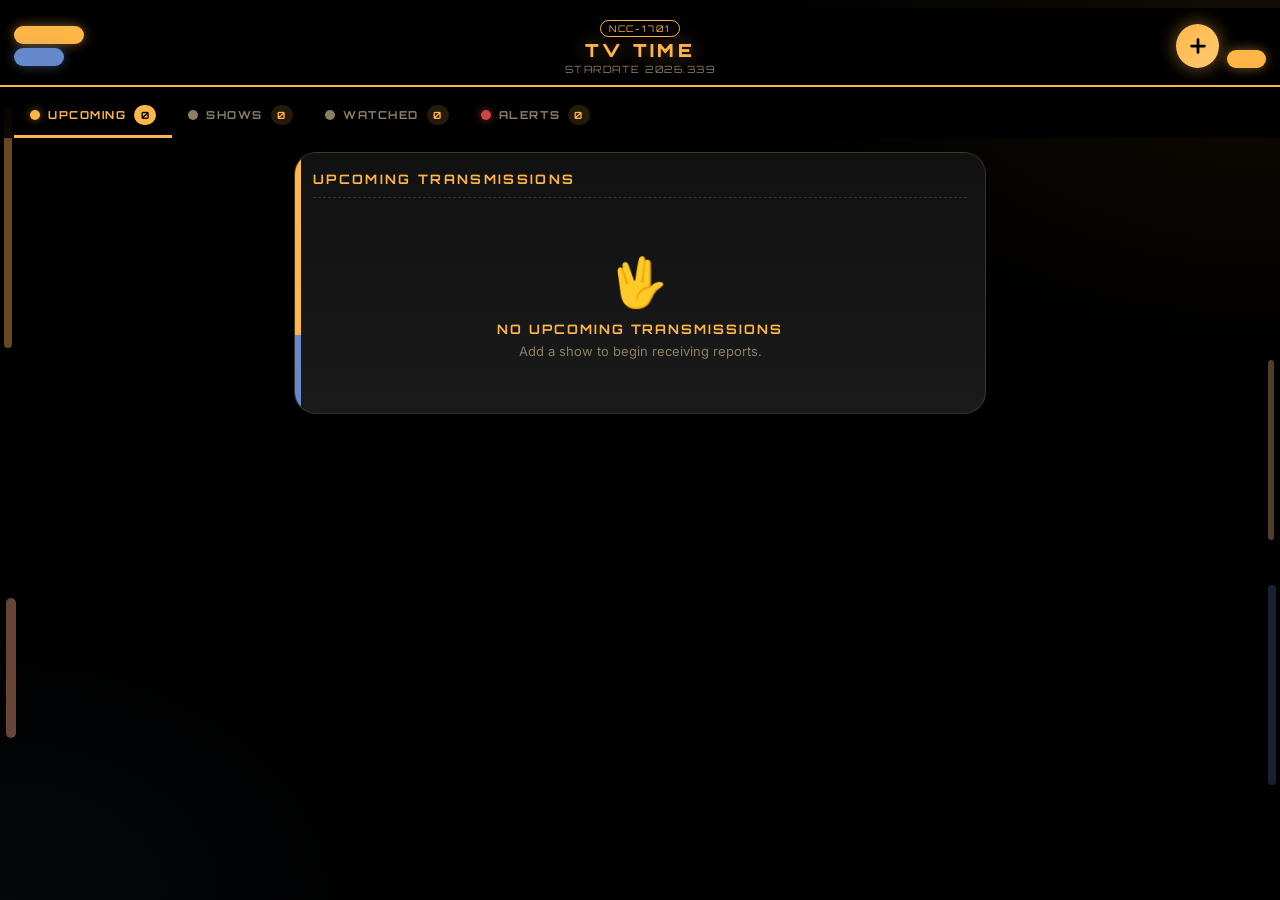
<file: index.html>
<!doctype html>
<html lang="en">
<head>
  <meta charset="UTF-8" />
  <meta name="viewport" content="width=device-width, initial-scale=1, viewport-fit=cover" />
  <meta name="theme-color" content="#000000" />
  <meta name="apple-mobile-web-app-capable" content="yes" />
  <meta name="apple-mobile-web-app-status-bar-style" content="black-translucent" />
  <meta name="apple-mobile-web-app-title" content="TV Time" />
  <meta name="mobile-web-app-capable" content="yes" />
  <meta name="description" content="TV Time — your LCARS-styled watchlist tracker for shows and episodes." />

  <link rel="manifest" href="manifest.webmanifest" />
  <link rel="icon" type="image/svg+xml" href="icons/icon.svg" />
  <link rel="apple-touch-icon" href="icons/apple-touch-icon.png" />
  <link rel="icon" type="image/png" sizes="192x192" href="icons/icon-192.png" />
  <link rel="icon" type="image/png" sizes="512x512" href="icons/icon-512.png" />

  <link rel="preconnect" href="https://fonts.googleapis.com">
  <link rel="preconnect" href="https://fonts.gstatic.com" crossorigin>
  <link href="https://fonts.googleapis.com/css2?family=Orbitron:wght@500;700;900&family=Inter:wght@400;500;600;700&display=swap" rel="stylesheet">
  <link rel="stylesheet" href="styles.css" />
  <title>TV Time · Watchlist</title>
</head>
<body>
  <div class="lcars-ambient" aria-hidden="true">
    <span class="bar bar-1"></span>
    <span class="bar bar-2"></span>
    <span class="bar bar-3"></span>
    <span class="bar bar-4"></span>
  </div>

  <header class="lcars-top">
    <div class="lcars-corner">
      <div class="pill pill-amber"></div>
      <div class="pill pill-blue"></div>
    </div>
    <div class="brand">
      <div class="brand-id">NCC-1701</div>
      <h1>TV TIME</h1>
      <div class="stardate" id="stardate"></div>
    </div>
    <div class="lcars-corner right">
      <button id="addBtn" class="add-btn" aria-label="Add show">
        <svg viewBox="0 0 24 24" fill="none" stroke="currentColor" stroke-width="2.6" stroke-linecap="round"><path d="M12 5v14M5 12h14"/></svg>
      </button>
      <div class="pill pill-amber short"></div>
    </div>
  </header>

  <nav class="lcars-tabs" role="tablist">
    <button class="ltab active" data-tab="upcoming" role="tab">
      <span class="lt-dot"></span>UPCOMING
      <span class="lt-count" id="badgeUpcoming">0</span>
    </button>
    <button class="ltab" data-tab="shows" role="tab">
      <span class="lt-dot"></span>SHOWS
      <span class="lt-count" id="badgeShows">0</span>
    </button>
    <button class="ltab" data-tab="watched" role="tab">
      <span class="lt-dot"></span>WATCHED
      <span class="lt-count" id="badgeWatched">0</span>
    </button>
    <button class="ltab" data-tab="reminders" role="tab">
      <span class="lt-dot alert"></span>ALERTS
      <span class="lt-count" id="badgeReminders">0</span>
    </button>
  </nav>

  <main class="content">
    <section id="view-upcoming" class="view active">
      <div class="lcars-frame">
        <div class="frame-head"><h2>UPCOMING TRANSMISSIONS</h2></div>
        <div id="upcomingList" class="upcoming-list"></div>
        <div id="upcomingEmpty" class="empty hidden">
          <div class="empty-art">🖖</div>
          <h3>NO UPCOMING TRANSMISSIONS</h3>
          <p>Add a show to begin receiving reports.</p>
        </div>
      </div>
    </section>

    <section id="view-shows" class="view">
      <div class="lcars-frame">
        <div class="frame-head"><h2>YOUR ARCHIVE</h2></div>
        <div id="showsGrid" class="shows-grid"></div>
        <div id="showsEmpty" class="empty hidden">
          <div class="empty-art">✨</div>
          <h3>ARCHIVE EMPTY</h3>
          <p>Tap <strong>+</strong> to add your first title.</p>
        </div>
      </div>
    </section>

    <section id="view-watched" class="view">
      <div class="lcars-frame">
        <div class="frame-head"><h2>LOGGED ENTRIES</h2></div>
        <div id="watchedList" class="upcoming-list"></div>
        <div id="watchedEmpty" class="empty hidden">
          <div class="empty-art">📼</div>
          <h3>NO ENTRIES LOGGED</h3>
          <p>Mark episodes watched to fill this log.</p>
        </div>
      </div>
    </section>

    <section id="view-reminders" class="view">
      <div class="lcars-frame">
        <div class="frame-head">
          <h2>ALERT QUEUE</h2>
          <button id="enableNotifsBtn" class="enable-btn">ENABLE NOTIFICATIONS</button>
        </div>
        <div id="remindersList" class="reminders-list"></div>
        <div id="remindersEmpty" class="empty hidden">
          <div class="empty-art">📡</div>
          <h3>NO ALERTS</h3>
          <p>New episodes will appear here when they air.</p>
        </div>
      </div>
    </section>
  </main>

  <div id="addModal" class="modal" aria-hidden="true">
    <div class="modal-backdrop" data-close></div>
    <div class="modal-sheet">
      <div class="sheet-handle"></div>
      <div class="modal-head">
        <h2>NEW TITLE</h2>
        <button class="icon-btn" data-close aria-label="Close">
          <svg viewBox="0 0 24 24" fill="none" stroke="currentColor" stroke-width="2.4" stroke-linecap="round"><path d="M6 6l12 12M18 6L6 18"/></svg>
        </button>
      </div>
      <div class="search-wrap">
        <svg class="search-icon" viewBox="0 0 24 24" fill="none" stroke="currentColor" stroke-width="2" stroke-linecap="round"><circle cx="11" cy="11" r="7"/><path d="m20 20-3.5-3.5"/></svg>
        <input id="searchInput" type="search" placeholder="Search the database…" autocomplete="off" inputmode="search" enterkeyhint="search" />
      </div>
      <div id="searchStatus" class="search-status">Begin typing to search…</div>
      <div id="searchResults" class="search-results"></div>
    </div>
  </div>

  <div id="detailModal" class="modal" aria-hidden="true">
    <div class="modal-backdrop" data-close></div>
    <div class="detail-sheet">
      <div class="sheet-handle"></div>
      <button class="detail-close" data-close aria-label="Close">
        <svg viewBox="0 0 24 24" fill="none" stroke="currentColor" stroke-width="2.4" stroke-linecap="round"><path d="M6 6l12 12M18 6L6 18"/></svg>
      </button>
      <div id="detailContent" class="detail-content"></div>
    </div>
  </div>

  <div id="installBanner" class="install-banner hidden">
    <div class="ib-text">
      <strong>Install TV Time</strong>
      <span>Add to home screen for notifications</span>
    </div>
    <button id="installBtn" class="ib-btn">INSTALL</button>
    <button id="dismissInstall" class="ib-x" aria-label="Dismiss">×</button>
  </div>

  <div id="toast" class="toast" role="status" aria-live="polite"></div>

  <script src="app.js"></script>
</body>
</html>
</file>
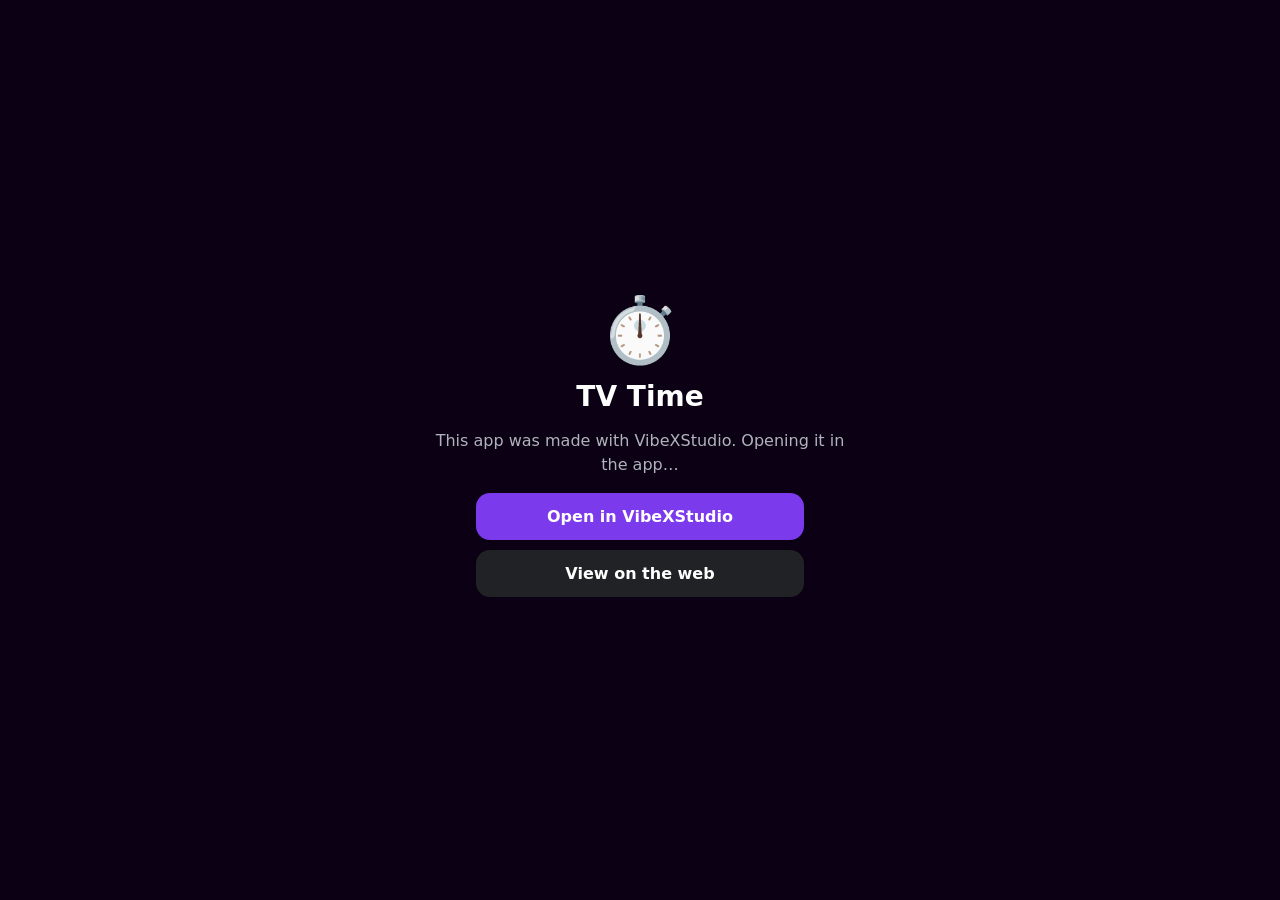
<file: s/index.html>
<!doctype html>
<html lang="en">
<head>
<meta charset="utf-8">
<meta name="viewport" content="width=device-width, initial-scale=1">
<title>TV Time — VibeXStudio</title>
<meta property="og:title" content="TV Time">
<meta property="og:description" content="Open this app in VibeXStudio">
<style>
  body{margin:0;font-family:system-ui,sans-serif;background:#0b0014;color:#fff;display:flex;min-height:100vh;align-items:center;justify-content:center;text-align:center}
  .card{padding:32px;max-width:420px}
  .emoji{font-size:64px}
  h1{font-size:28px;margin:12px 0 4px}
  p{color:#b0b4ba;line-height:1.5}
  a.btn{display:block;margin:10px auto;padding:14px 24px;border-radius:14px;background:#7c3aed;color:#fff;text-decoration:none;font-weight:600;max-width:280px}
  a.alt{background:#212225}
</style>
</head>
<body>
<div class="card">
  <div class="emoji">⏱️</div>
  <h1>TV Time</h1>
  <p>This app was made with VibeXStudio. Opening it in the app…</p>
  <a class="btn" id="open" href="vibex://import?repo=kerpopule%2Ftv-time&ref=main">Open in VibeXStudio</a>
  <a class="btn alt" id="store" href="#" style="display:none">Get VibeXStudio</a>
  <a class="btn alt" href="https://kerpopule.github.io/tv-time/">View on the web</a>
</div>
<script>
  var ua = navigator.userAgent || '';
  var storeUrl = /android/i.test(ua) ? "https://play.google.com/store/apps/details?id=studio.vibex.app" : "https://apps.apple.com/app/vibexstudio/id0000000000";
  var storeBtn = document.getElementById('store');
  storeBtn.href = storeUrl;
  function tryOpen() {
    var t = Date.now();
    window.location.href = "vibex://import?repo=kerpopule%2Ftv-time&ref=main";
    setTimeout(function () {
      // If the page is still visible after the timeout, the app likely isn't installed.
      if (!document.hidden && Date.now() - t < 2500) {
        storeBtn.style.display = 'block';
        window.location.href = storeUrl;
      }
    }, 1800);
  }
  if (/android|iphone|ipad|ipod/i.test(ua)) tryOpen();
</script>
</body>
</html>
</file>
<file: styles.css>
:root {
  --bg: #000000;
  --bg-2: #0a0a0a;
  --panel: #111111;
  --panel-2: #1a1a1a;
  --amber: #ffb648;
  --amber-2: #ffcb73;
  --amber-glow: rgba(255, 182, 72, 0.5);
  --gold: #ffd166;
  --blue: #6688cc;
  --red: #cc4444;
  --tan: #cc9966;
  --peach: #ffaa88;
  --text: #f5e9c8;
  --muted: #8a7e63;
  --border: rgba(255, 182, 72, 0.18);
  --border-strong: rgba(255, 182, 72, 0.45);
}

* { box-sizing: border-box; -webkit-text-size-adjust: 100%; text-size-adjust: 100%; touch-action: manipulation; }
html, body { height: 100%; }
body {
  margin: 0;
  font-family: 'Inter', system-ui, sans-serif;
  color: var(--text);
  background:
    radial-gradient(900px 600px at 100% 0%, rgba(255, 182, 72, 0.07), transparent 60%),
    radial-gradient(700px 500px at 0% 100%, rgba(102, 136, 204, 0.05), transparent 60%),
    #000;
  min-height: 100vh;
  overflow-x: hidden;
  padding-top: calc(env(safe-area-inset-top, 0px) + 8px);
  padding-bottom: calc(env(safe-area-inset-bottom, 0px) + 80px);
  -webkit-font-smoothing: antialiased;
}

.lcars-ambient { position: fixed; inset: 0; z-index: 0; pointer-events: none; overflow: hidden; }
.bar { position: absolute; border-radius: 999px; opacity: 0.4; animation: pulseBar 6s ease-in-out infinite; }
.bar-1 { width: 8px; height: 240px; background: var(--amber); top: 12%; left: 4px; }
.bar-2 { width: 6px; height: 180px; background: var(--tan); top: 40%; right: 6px; animation-delay: -2s; }
.bar-3 { width: 10px; height: 140px; background: var(--peach); bottom: 18%; left: 6px; animation-delay: -4s; }
.bar-4 { width: 8px; height: 200px; background: var(--blue); top: 65%; right: 4px; animation-delay: -3s; opacity: 0.25; }
@keyframes pulseBar {
  0%, 100% { transform: scaleY(1); opacity: 0.35; }
  50% { transform: scaleY(1.05); opacity: 0.55; }
}

.lcars-top {
  position: sticky;
  top: calc(env(safe-area-inset-top, 0px));
  z-index: 30;
  display: grid;
  grid-template-columns: 90px 1fr 90px;
  align-items: center;
  gap: 10px;
  padding: 8px 14px 10px;
  background: #000;
  border-bottom: 2px solid var(--amber);
}
.lcars-corner { display: flex; flex-direction: column; gap: 4px; align-items: flex-start; }
.lcars-corner.right { align-items: flex-end; flex-direction: row; gap: 8px; }
.pill { height: 18px; border-radius: 999px; background: var(--amber); box-shadow: 0 0 12px var(--amber-glow); }
.pill-amber { width: 70px; background: var(--amber); }
.pill-blue { width: 50px; background: var(--blue); box-shadow: 0 0 12px rgba(102, 136, 204, 0.5); }
.pill.short { width: 40px; }

.brand { text-align: center; }
.brand-id {
  display: inline-block;
  font-family: 'Orbitron', monospace;
  font-size: 9px; letter-spacing: 0.2em;
  color: var(--amber);
  padding: 2px 8px;
  border: 1px solid var(--amber);
  border-radius: 999px;
  margin-bottom: 2px;
}
.brand h1 {
  margin: 0;
  font-family: 'Orbitron', monospace;
  font-weight: 900;
  font-size: 18px;
  letter-spacing: 0.18em;
  color: var(--amber);
  text-shadow: 0 0 18px var(--amber-glow);
}
.stardate {
  font-family: 'Orbitron', monospace;
  font-size: 10px;
  letter-spacing: 0.15em;
  color: var(--muted);
  margin-top: 2px;
}

.add-btn {
  width: 44px; height: 44px; border-radius: 50%;
  background: linear-gradient(135deg, var(--amber), var(--amber-2));
  color: #000;
  border: none; cursor: pointer;
  display: grid; place-items: center;
  box-shadow: 0 0 18px var(--amber-glow);
  transition: transform 0.18s ease;
  position: relative;
  z-index: 2;
}
.add-btn:active { transform: scale(0.92); }
.add-btn svg { width: 22px; height: 22px; stroke-width: 3; }
.add-btn.pulse { animation: pulse 0.6s ease; }
@keyframes pulse {
  0% { box-shadow: 0 0 0 0 var(--amber-glow); }
  100% { box-shadow: 0 0 0 22px rgba(255, 182, 72, 0); }
}

.lcars-tabs {
  position: sticky;
  top: calc(env(safe-area-inset-top, 0px) + 78px);
  z-index: 25;
  display: flex; gap: 0;
  padding: 8px 14px 0;
  background: linear-gradient(180deg, #000, rgba(0, 0, 0, 0.85));
  overflow-x: auto; scrollbar-width: none;
}
.lcars-tabs::-webkit-scrollbar { display: none; }
.ltab {
  display: inline-flex; align-items: center; gap: 8px;
  padding: 10px 16px;
  font-family: 'Orbitron', monospace;
  font-weight: 700; font-size: 11px; letter-spacing: 0.14em;
  color: var(--muted);
  background: transparent;
  border: none;
  border-bottom: 3px solid transparent;
  cursor: pointer;
  white-space: nowrap;
  transition: all 0.2s ease;
  position: relative;
  z-index: 2;
}
.ltab .lt-dot { width: 10px; height: 10px; border-radius: 50%; background: var(--muted); transition: all 0.2s ease; }
.ltab .lt-dot.alert {
  background: var(--red);
  box-shadow: 0 0 8px rgba(204, 68, 68, 0.7);
  animation: blink 1.4s ease-in-out infinite;
}
@keyframes blink {
  0%, 100% { opacity: 1; }
  50% { opacity: 0.4; }
}
.ltab .lt-count {
  display: inline-grid; place-items: center;
  min-width: 22px; height: 20px; padding: 0 6px;
  border-radius: 999px;
  background: rgba(255, 182, 72, 0.15);
  color: var(--amber);
  font-size: 10px; font-weight: 700;
}
.ltab.active { color: var(--amber); border-bottom-color: var(--amber); }
.ltab.active .lt-dot { background: var(--amber); box-shadow: 0 0 10px var(--amber-glow); }
.ltab.active .lt-count { background: var(--amber); color: #000; }

.content {
  position: relative; z-index: 1;
  padding: 14px 14px 20px;
  max-width: 720px; margin: 0 auto;
}
.view { display: none; animation: fadeUp 0.3s ease both; }
.view.active { display: block; }
@keyframes fadeUp {
  from { opacity: 0; transform: translateY(6px); }
  to { opacity: 1; transform: translateY(0); }
}

.lcars-frame {
  background: linear-gradient(180deg, var(--panel), var(--panel-2));
  border: 1px solid var(--border);
  border-radius: 22px;
  padding: 14px;
  position: relative;
  overflow: hidden;
}
.lcars-frame::before {
  content: '';
  position: absolute; left: 0; top: 0; bottom: 0;
  width: 6px;
  background: linear-gradient(180deg, var(--amber) 0%, var(--amber) 70%, var(--blue) 70%, var(--blue) 100%);
}
.frame-head {
  display: flex; align-items: center; justify-content: space-between;
  margin: 4px 4px 14px;
  padding-bottom: 10px;
  border-bottom: 1px dashed var(--border);
}
.frame-head h2 {
  margin: 0;
  font-family: 'Orbitron', monospace;
  font-size: 13px; letter-spacing: 0.18em;
  color: var(--amber);
}

.shows-grid {
  display: grid;
  grid-template-columns: repeat(3, 1fr);
  gap: 12px;
}
@media (min-width: 480px) { .shows-grid { grid-template-columns: repeat(4, 1fr); } }
@media (min-width: 640px) { .shows-grid { grid-template-columns: repeat(5, 1fr); } }

.poster {
  position: relative;
  aspect-ratio: 2 / 3;
  border-radius: 14px;
  overflow: hidden;
  cursor: pointer;
  background: var(--panel-2);
  border: 1px solid var(--border);
  box-shadow: 0 6px 18px rgba(0, 0, 0, 0.5);
  transition: transform 0.18s ease, box-shadow 0.18s ease, border-color 0.18s ease;
  pointer-events: auto;
  touch-action: manipulation;
  -webkit-tap-highlight-color: transparent;
  user-select: none;
}
.poster:active { transform: scale(0.96); }
.poster:hover { border-color: var(--amber); box-shadow: 0 8px 24px rgba(255, 182, 72, 0.25); }
.poster img {
  width: 100%; height: 100%; object-fit: cover; display: block;
  transition: transform 0.4s ease;
  pointer-events: none;
  user-select: none;
  -webkit-user-drag: none;
}
.poster:hover img { transform: scale(1.05); }
.poster .placeholder {
  position: absolute; inset: 0;
  display: grid; place-items: center;
  background: linear-gradient(135deg, #1a1a1a, #0a0a0a);
  color: var(--amber);
  font-family: 'Orbitron', monospace;
  font-weight: 900; font-size: 26px;
  border: 1px solid var(--border);
  pointer-events: none;
}
.poster .overlay {
  position: absolute; inset: 0;
  background: linear-gradient(180deg, transparent 30%, rgba(0, 0, 0, 0.95) 100%);
  pointer-events: none;
}
.poster .title {
  position: absolute; left: 8px; right: 8px; bottom: 8px;
  font-size: 11.5px; font-weight: 700; line-height: 1.2;
  text-shadow: 0 1px 4px rgba(0, 0, 0, 0.9);
  display: -webkit-box; -webkit-line-clamp: 2; -webkit-box-orient: vertical;
  overflow: hidden;
  color: var(--amber);
  pointer-events: none;
}
.poster .progress-pill {
  position: absolute; top: 8px; right: 8px;
  padding: 3px 8px;
  border-radius: 999px;
  background: rgba(0, 0, 0, 0.7);
  border: 1px solid var(--amber);
  color: var(--amber);
  font-family: 'Orbitron', monospace;
  font-size: 9px; font-weight: 700; letter-spacing: 0.08em;
  pointer-events: none;
}

.upcoming-list { display: flex; flex-direction: column; gap: 10px; }
.up-card {
  display: grid;
  grid-template-columns: 70px 1fr auto;
  gap: 12px; align-items: center;
  padding: 10px;
  border-radius: 14px;
  background: linear-gradient(180deg, var(--panel-2), var(--panel));
  border: 1px solid var(--border);
  transition: all 0.18s ease;
}
.up-card:hover { border-color: var(--border-strong); }
.up-card.is-watched { opacity: 0.55; }
.up-thumb {
  width: 70px; aspect-ratio: 2/3;
  border-radius: 10px; overflow: hidden;
  background: var(--panel-2); border: 1px solid var(--border);
  display: grid; place-items: center; color: var(--amber);
  font-family: 'Orbitron', monospace; font-weight: 900; font-size: 18px;
}
.up-thumb img { width: 100%; height: 100%; object-fit: cover; }
.up-body { min-width: 0; }
.up-show {
  font-family: 'Orbitron', monospace;
  font-size: 9.5px; letter-spacing: 0.14em;
  color: var(--muted); font-weight: 700;
}
.up-ep {
  font-family: 'Orbitron', monospace;
  font-weight: 700; font-size: 13px;
  margin: 4px 0;
  color: var(--amber);
  line-height: 1.3;
}
.up-syn { font-size: 12px; color: var(--text); line-height: 1.4; margin: 0 0 6px;
  display: -webkit-box; -webkit-line-clamp: 2; -webkit-box-orient: vertical; overflow: hidden;
  opacity: 0.85;
}
.up-meta { display: flex; align-items: center; gap: 6px; flex-wrap: wrap; }
.pill-mini {
  display: inline-flex; align-items: center;
  padding: 3px 8px; border-radius: 999px;
  background: rgba(255, 182, 72, 0.1);
  border: 1px solid var(--border);
  color: var(--amber);
  font-family: 'Orbitron', monospace;
  font-size: 9.5px; font-weight: 700; letter-spacing: 0.1em;
}
.pill-mini.today { background: var(--amber); color: #000; box-shadow: 0 0 10px var(--amber-glow); }
.pill-mini.soon { color: var(--peach); border-color: rgba(255, 170, 136, 0.3); }
.pill-mini.past { color: var(--muted); }
.watch-btn {
  width: 44px; height: 44px; border-radius: 12px;
  border: 1px solid var(--amber);
  background: rgba(255, 182, 72, 0.12);
  color: var(--amber); cursor: pointer;
  display: grid; place-items: center;
  transition: all 0.2s ease;
}
.watch-btn:active { transform: scale(0.9); }
.watch-btn.done { background: var(--amber); color: #000; box-shadow: 0 0 14px var(--amber-glow); }
.watch-btn svg { width: 18px; height: 18px; stroke-width: 3; }

.empty { text-align: center; padding: 40px 20px; color: var(--muted); }
.empty-art { font-size: 48px; margin-bottom: 10px; }
.empty h3 {
  margin: 0 0 6px;
  font-family: 'Orbitron', monospace;
  font-size: 13px; letter-spacing: 0.15em;
  color: var(--amber);
}
.empty p { margin: 0; font-size: 13px; }
.hidden { display: none !important; }

.reminders-list { display: flex; flex-direction: column; gap: 10px; }
.reminder-card {
  display: grid;
  grid-template-columns: 50px 1fr auto;
  gap: 12px; align-items: center;
  padding: 12px;
  border-radius: 14px;
  background: linear-gradient(180deg, var(--panel-2), var(--panel));
  border: 1px solid var(--border);
  border-left: 4px solid var(--amber);
  transition: all 0.2s ease;
}
.reminder-card.new {
  background: linear-gradient(180deg, rgba(255, 182, 72, 0.15), rgba(255, 182, 72, 0.05));
  border-color: var(--amber);
  box-shadow: 0 0 18px rgba(255, 182, 72, 0.2);
}
.reminder-card.dismissed { opacity: 0.5; border-left-color: var(--muted); }
.rem-thumb {
  width: 50px; aspect-ratio: 2/3; border-radius: 8px; overflow: hidden;
  background: var(--panel-2); border: 1px solid var(--border);
  display: grid; place-items: center;
  color: var(--amber); font-family: 'Orbitron', monospace; font-weight: 900; font-size: 16px;
}
.rem-thumb img { width: 100%; height: 100%; object-fit: cover; }
.rem-info { min-width: 0; }
.rem-show { font-family: 'Orbitron', monospace; font-size: 9.5px; color: var(--muted); letter-spacing: 0.12em; }
.rem-ep { font-weight: 700; font-size: 13.5px; margin: 2px 0; color: var(--amber); }
.rem-when { font-size: 11.5px; color: var(--muted); }
.rem-actions { display: flex; flex-direction: column; gap: 6px; }
.rem-btn {
  width: 32px; height: 32px; border-radius: 10px;
  border: 1px solid var(--border);
  background: var(--panel-2); color: var(--text);
  cursor: pointer; display: grid; place-items: center;
  transition: all 0.18s ease;
}
.rem-btn:hover { border-color: var(--amber); color: var(--amber); }
.rem-btn.watch { background: var(--amber); color: #000; border-color: var(--amber); }
.rem-btn svg { width: 16px; height: 16px; stroke-width: 2.5; }
.enable-btn {
  padding: 8px 14px;
  border-radius: 999px;
  background: var(--amber);
  color: #000;
  border: none;
  font-family: 'Orbitron', monospace;
  font-size: 10px; font-weight: 700; letter-spacing: 0.1em;
  cursor: pointer;
  box-shadow: 0 0 12px var(--amber-glow);
}
.enable-btn:active { transform: scale(0.96); }
.enable-btn.done { background: transparent; color: var(--muted); border: 1px solid var(--border); box-shadow: none; }

.modal {
  position: fixed; inset: 0; z-index: 50;
  display: none; align-items: flex-end; justify-content: center;
}
.modal.open { display: flex; }
.modal-backdrop {
  position: absolute; inset: 0;
  background: rgba(0, 0, 0, 0.75);
  backdrop-filter: blur(10px);
  animation: fadeIn 0.25s ease;
}
@keyframes fadeIn { from { opacity: 0; } to { opacity: 1; } }
.modal-sheet, .detail-sheet {
  position: relative; z-index: 1;
  width: 100%; max-width: 600px;
  background: linear-gradient(180deg, #1a1a1a, #050505);
  border-top-left-radius: 26px; border-top-right-radius: 26px;
  border: 1px solid var(--amber);
  border-bottom: none;
  padding: 14px 18px calc(env(safe-area-inset-bottom, 0px) + 18px);
  max-height: 90vh; overflow-y: auto;
  animation: slideUp 0.32s cubic-bezier(0.2, 0.9, 0.3, 1.1);
  overscroll-behavior: contain;
  will-change: transform;
}
.modal-sheet::before, .detail-sheet::before {
  content: '';
  position: absolute; left: 0; top: 12px; bottom: 50px;
  width: 6px;
  background: var(--amber);
  border-radius: 0 6px 6px 0;
}
@keyframes slideUp {
  from { transform: translateY(100%); }
  to { transform: translateY(0); }
}
.sheet-handle {
  width: 40px; height: 4px; border-radius: 999px;
  background: var(--amber);
  margin: 0 auto 12px;
  opacity: 0.5;
}
.modal-head {
  display: flex; align-items: center; justify-content: space-between;
  margin-bottom: 14px;
}
.modal-head h2 {
  margin: 0;
  font-family: 'Orbitron', monospace;
  font-size: 14px; letter-spacing: 0.18em;
  color: var(--amber);
}
.icon-btn {
  width: 36px; height: 36px; border-radius: 50%;
  border: 1px solid var(--amber);
  background: transparent; color: var(--amber); cursor: pointer;
  display: grid; place-items: center;
  transition: all 0.18s ease;
}
.icon-btn:hover { background: var(--amber); color: #000; }
.icon-btn:active { transform: scale(0.92); }
.icon-btn svg { width: 18px; height: 18px; }

.search-wrap { position: relative; margin-bottom: 10px; }
.search-icon {
  position: absolute; left: 14px; top: 50%; transform: translateY(-50%);
  width: 18px; height: 18px; color: var(--amber); pointer-events: none;
}
#searchInput {
  width: 100%; padding: 14px 14px 14px 44px;
  border-radius: 12px;
  background: var(--panel-2);
  border: 1px solid var(--border);
  color: var(--text); font: inherit; font-size: 16px;
  outline: none;
  transition: border-color 0.2s ease, box-shadow 0.2s ease;
}
#searchInput:focus { border-color: var(--amber); box-shadow: 0 0 14px var(--amber-glow); }
.search-status {
  font-size: 12px; color: var(--muted); padding: 8px 4px;
  min-height: 18px;
  font-family: 'Orbitron', monospace; letter-spacing: 0.1em;
}
.search-results { display: flex; flex-direction: column; gap: 8px; }
.sr-item {
  display: grid; grid-template-columns: 48px 1fr auto;
  gap: 12px; align-items: center;
  padding: 10px; border-radius: 12px;
  background: var(--panel-2); border: 1px solid var(--border);
  cursor: pointer; transition: all 0.18s ease;
}
.sr-item:hover { border-color: var(--amber); transform: translateY(-1px); }
.sr-thumb {
  width: 48px; aspect-ratio: 2/3; border-radius: 8px; overflow: hidden;
  background: var(--panel); display: grid; place-items: center;
  color: var(--amber); font-family: 'Orbitron', monospace; font-weight: 900;
}
.sr-thumb img { width: 100%; height: 100%; object-fit: cover; }
.sr-title {
  font-weight: 700; font-size: 14px; line-height: 1.2;
  display: -webkit-box; -webkit-line-clamp: 2; -webkit-box-orient: vertical; overflow: hidden;
}
.sr-meta { font-size: 11.5px; color: var(--muted); margin-top: 4px; }
.sr-add {
  width: 36px; height: 36px; border-radius: 10px;
  background: var(--amber); color: #000; border: none; cursor: pointer;
  display: grid; place-items: center;
  box-shadow: 0 0 10px var(--amber-glow);
  transition: transform 0.18s ease;
}
.sr-add:active { transform: scale(0.9); }
.sr-add.added { background: var(--blue); color: #fff; box-shadow: 0 0 10px rgba(102, 136, 204, 0.5); }
.sr-add svg { width: 16px; height: 16px; stroke-width: 3; }

.detail-sheet { padding-top: 8px; }
.detail-close {
  position: absolute; top: 14px; right: 14px;
  width: 36px; height: 36px; border-radius: 50%;
  background: var(--panel-2);
  border: 1px solid var(--amber); color: var(--amber);
  cursor: pointer;
  display: grid; place-items: center; z-index: 2;
}
.detail-close:active { transform: scale(0.92); }
.detail-close svg { width: 16px; height: 16px; stroke-width: 2.6; }

.detail-hero {
  display: grid; grid-template-columns: 100px 1fr;
  gap: 14px; margin-bottom: 14px;
}
.detail-poster {
  width: 100px; aspect-ratio: 2/3; border-radius: 12px; overflow: hidden;
  background: var(--panel-2); border: 1px solid var(--border);
  display: grid; place-items: center;
  color: var(--amber); font-family: 'Orbitron', monospace; font-weight: 900; font-size: 28px;
}
.detail-poster img { width: 100%; height: 100%; object-fit: cover; }
.detail-info h2 {
  margin: 0 0 6px;
  font-family: 'Orbitron', monospace;
  font-weight: 900; font-size: 16px; letter-spacing: 0.05em;
  color: var(--amber);
}
.detail-info .meta {
  display: flex; flex-wrap: wrap; gap: 6px; margin-bottom: 10px;
}
.detail-info .meta span {
  font-family: 'Orbitron', monospace;
  font-size: 9.5px; padding: 3px 8px; border-radius: 999px;
  background: rgba(255, 182, 72, 0.1);
  border: 1px solid var(--border);
  color: var(--amber); font-weight: 700; letter-spacing: 0.1em;
}
.detail-summary {
  font-size: 13px; line-height: 1.5; color: var(--text); margin: 0;
  opacity: 0.85;
}

.season-tabs-wrap {
  display: flex; align-items: center; gap: 8px;
  margin: 18px 0 10px;
  padding: 6px;
  background: var(--panel-2);
  border: 1px solid var(--border);
  border-radius: 14px;
}
.season-scroll {
  display: flex; gap: 4px; overflow-x: auto; scrollbar-width: none;
  flex: 1;
  scroll-behavior: smooth;
}
.season-scroll::-webkit-scrollbar { display: none; }
.season-tab {
  flex-shrink: 0;
  padding: 7px 12px;
  border-radius: 10px;
  border: 1px solid transparent;
  background: transparent;
  color: var(--muted);
  font-family: 'Orbitron', monospace;
  font-size: 10.5px; font-weight: 700; letter-spacing: 0.1em;
  cursor: pointer;
  display: inline-flex; align-items: center; gap: 6px;
  transition: all 0.2s ease;
  white-space: nowrap;
}
.season-tab .st-dot { width: 6px; height: 6px; border-radius: 50%; background: var(--muted); }
.season-tab.active { background: var(--amber); color: #000; border-color: var(--amber); }
.season-tab.active .st-dot { background: #000; }
.season-tab.complete .st-dot { background: var(--blue); }

.detail-actions {
  display: grid;
  grid-template-columns: 1fr 1fr;
  gap: 8px;
  margin: 12px 0 14px;
}
.btn {
  padding: 12px 14px; border-radius: 12px;
  border: 1px solid var(--amber);
  background: rgba(255, 182, 72, 0.1);
  color: var(--amber);
  font: inherit; font-weight: 700; font-size: 11.5px;
  font-family: 'Orbitron', monospace; letter-spacing: 0.1em;
  cursor: pointer;
  display: inline-flex; align-items: center; justify-content: center; gap: 6px;
  transition: all 0.18s ease;
}
.btn:hover { background: var(--amber); color: #000; }
.btn:active { transform: scale(0.97); }
.btn.danger { border-color: var(--red); color: var(--red); background: rgba(204, 68, 68, 0.08); }
.btn.danger:hover { background: var(--red); color: #000; }
.btn svg { width: 14px; height: 14px; }

.detail-section { margin-top: 6px; }
.detail-section h3 {
  margin: 0 0 8px;
  font-family: 'Orbitron', monospace;
  font-size: 10.5px; letter-spacing: 0.18em;
  color: var(--muted);
  display: flex; justify-content: space-between; align-items: center;
}
.ep-list { display: flex; flex-direction: column; gap: 6px; }
.ep-item {
  display: grid;
  grid-template-columns: 44px 1fr auto;
  gap: 10px; align-items: flex-start;
  padding: 8px 10px; border-radius: 10px;
  background: var(--panel-2); border: 1px solid var(--border);
  transition: all 0.18s ease;
  cursor: pointer;
}
.ep-item:hover { border-color: var(--amber); }
.ep-item.watched { opacity: 0.6; background: rgba(255, 182, 72, 0.05); }
.ep-item.watched .ep-num { background: var(--blue); color: #fff; border-color: var(--blue); }
.ep-num {
  width: 44px; height: 44px; border-radius: 8px;
  background: rgba(255, 182, 72, 0.12);
  border: 1px solid var(--border);
  display: flex; flex-direction: column; align-items: center; justify-content: center;
  font-family: 'Orbitron', monospace;
  font-weight: 900;
  color: var(--amber);
  line-height: 1;
  flex-shrink: 0;
}
.ep-num .ep-s { font-size: 8px; opacity: 0.7; }
.ep-num .ep-e { font-size: 14px; margin-top: 2px; }
.ep-content { min-width: 0; }
.ep-title { font-size: 13px; font-weight: 600; line-height: 1.3;
  display: -webkit-box; -webkit-line-clamp: 2; -webkit-box-orient: vertical; overflow: hidden;
}
.ep-date { font-size: 11px; color: var(--muted); margin-top: 2px;
  font-family: 'Orbitron', monospace; letter-spacing: 0.08em;
}
.ep-synopsis {
  margin-top: 8px;
  font-size: 12.5px; line-height: 1.5;
  color: var(--text);
  opacity: 0.85;
  padding-top: 8px;
  border-top: 1px dashed var(--border);
  animation: fadeIn 0.2s ease;
}
.ep-check {
  width: 36px; height: 36px; border-radius: 50%;
  border: 1.5px solid var(--amber);
  background: transparent;
  color: var(--amber); cursor: pointer;
  display: grid; place-items: center;
  transition: all 0.18s ease;
  flex-shrink: 0;
  margin-top: 4px;
}
.ep-check:hover { background: var(--amber); color: #000; }
.ep-check.done { background: var(--amber); color: #000; border-color: var(--amber); }
.ep-check svg { width: 16px; height: 16px; stroke-width: 3; }

.toast {
  position: fixed; bottom: calc(env(safe-area-inset-bottom, 0px) + 24px);
  left: 50%; transform: translateX(-50%) translateY(20px);
  background: #000;
  border: 1px solid var(--amber);
  padding: 12px 20px; border-radius: 999px;
  font-size: 13px; font-weight: 600;
  box-shadow: 0 8px 24px rgba(0, 0, 0, 0.6), 0 0 18px var(--amber-glow);
  z-index: 100; opacity: 0;
  transition: all 0.3s cubic-bezier(0.2, 0.9, 0.3, 1.1);
  pointer-events: none;
  max-width: calc(100vw - 32px);
}
.toast.show { opacity: 1; transform: translateX(-50%) translateY(0); }
.toast .emoji { margin-right: 6px; }

input[type="search"], input[type="text"], button, select, textarea { font-size: 16px; }

.install-banner {
  position: fixed;
  left: 12px; right: 12px;
  bottom: calc(env(safe-area-inset-bottom, 0px) + 12px);
  z-index: 200;
  display: flex; align-items: center; gap: 10px;
  padding: 12px 14px;
  background: linear-gradient(135deg, #1a1208, #000);
  border: 1px solid var(--amber);
  border-radius: 16px;
  box-shadow: 0 8px 28px rgba(0, 0, 0, 0.7), 0 0 24px var(--amber-glow);
  animation: slideUp 0.4s ease both;
}
.ib-text { display: flex; flex-direction: column; flex: 1; min-width: 0; }
.ib-text strong {
  font-family: 'Orbitron', monospace; font-size: 11.5px; letter-spacing: 0.1em;
  color: var(--amber);
}
.ib-text span { font-size: 12px; color: var(--text); opacity: 0.75; }
.ib-btn {
  padding: 8px 14px; border-radius: 999px;
  background: var(--amber); color: #000; border: none;
  font-family: 'Orbitron', monospace; font-size: 10.5px; font-weight: 700; letter-spacing: 0.1em;
  cursor: pointer;
}
.ib-btn:active { transform: scale(0.95); }
.ib-x {
  width: 28px; height: 28px; border-radius: 50%;
  background: transparent; border: 1px solid var(--border);
  color: var(--muted); font-size: 18px; line-height: 1;
  cursor: pointer; padding: 0;
}
</file>
